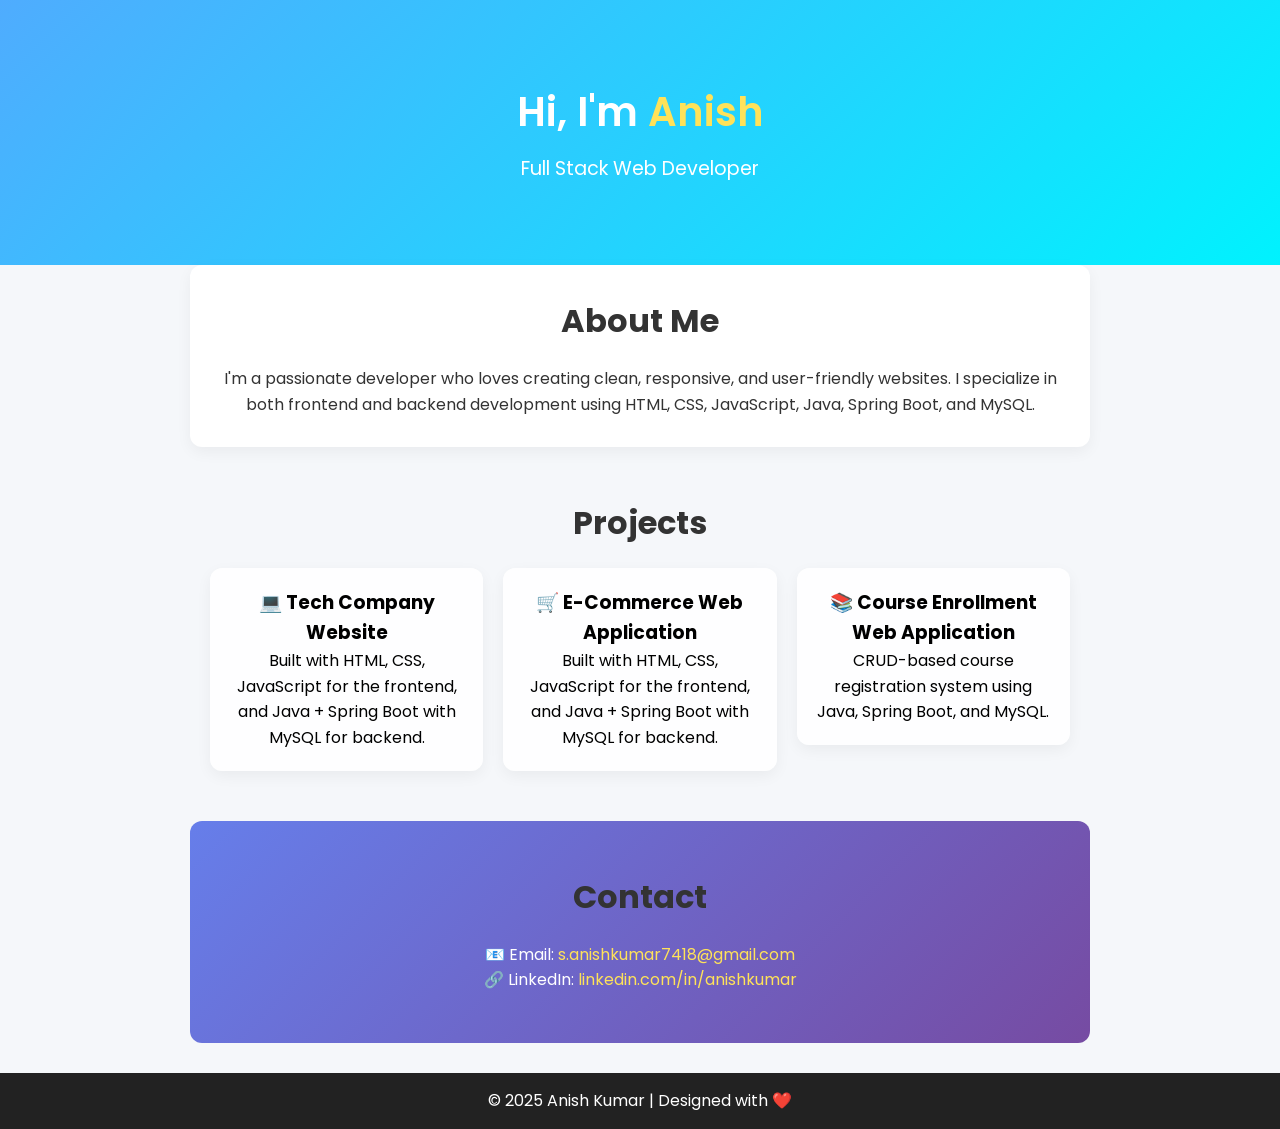
<file: index.html>
<!DOCTYPE html>
<html lang="en">

<head>
  <meta charset="UTF-8" />
  <meta name="viewport" content="width=device-width, initial-scale=1.0" />
  <title>Anish Kumar | Portfolio</title>
  <link rel="stylesheet" href="style.css" />
  <link href="https://fonts.googleapis.com/css2?family=Poppins:wght@400;600&display=swap" rel="stylesheet">
</head>

<body>

  <!-- Header -->
  <header>
    <div class="header-content">
      <h1>Hi, I'm <span>Anish</span></h1>
      <p>Full Stack Web Developer</p>
    </div>


  </header>

  <main>
    <!-- About -->
    <section class="about fade-in">
      <h2>About Me</h2>
      <p>
        I'm a passionate developer who loves creating clean, responsive, and user-friendly websites.
        I specialize in both frontend and backend development using HTML, CSS, JavaScript, Java, Spring Boot, and MySQL.
      </p>
    </section>

    <!-- Projects -->
    <section class="projects fade-in">
      <h2>Projects</h2>
      <div class="projects-grid">


        <a href="https://anishkumar7418-coder.github.io/Fullstack-project/">
          <div class="project-card">
            <h3>💻 Tech Company Website</h3>
            <p>Built with HTML, CSS, JavaScript for the frontend, and Java + Spring Boot with MySQL for backend.</p>
          </div>
        </a>

        <a href="">
          <div class="project-card">
            <h3>🛒 E-Commerce Web Application</h3>
            <p>Built with HTML, CSS, JavaScript for the frontend, and Java + Spring Boot with MySQL for backend.</p>
          </div>
        </a>

        <a href="">
          <div class="project-card">
            <h3>📚 Course Enrollment Web Application</h3>
            <p>CRUD-based course registration system using Java, Spring Boot, and MySQL.</p>
          </div>
        </a>



      </div>
    </section>

    <!-- Contact -->
    <section class="contact fade-in">
      <h2>Contact</h2>
      <p>📧 Email: <a href="https://mail.google.com/mail/?view=cm&fs=1&to=s.anishkumar7418@gmail.com" target="_blank">
          s.anishkumar7418@gmail.com
        </a>

      </p>
      <p>🔗 LinkedIn: <a href="https://www.linkedin.com/in/anish-kumar-s-661487363/"
          target="_blank">linkedin.com/in/anishkumar</a></p>

    </section>
  </main>

  <!-- Footer -->
  <footer>
    <p>&copy; 2025 Anish Kumar | Designed with ❤️</p>
  </footer>

</body>

</html>
</file>
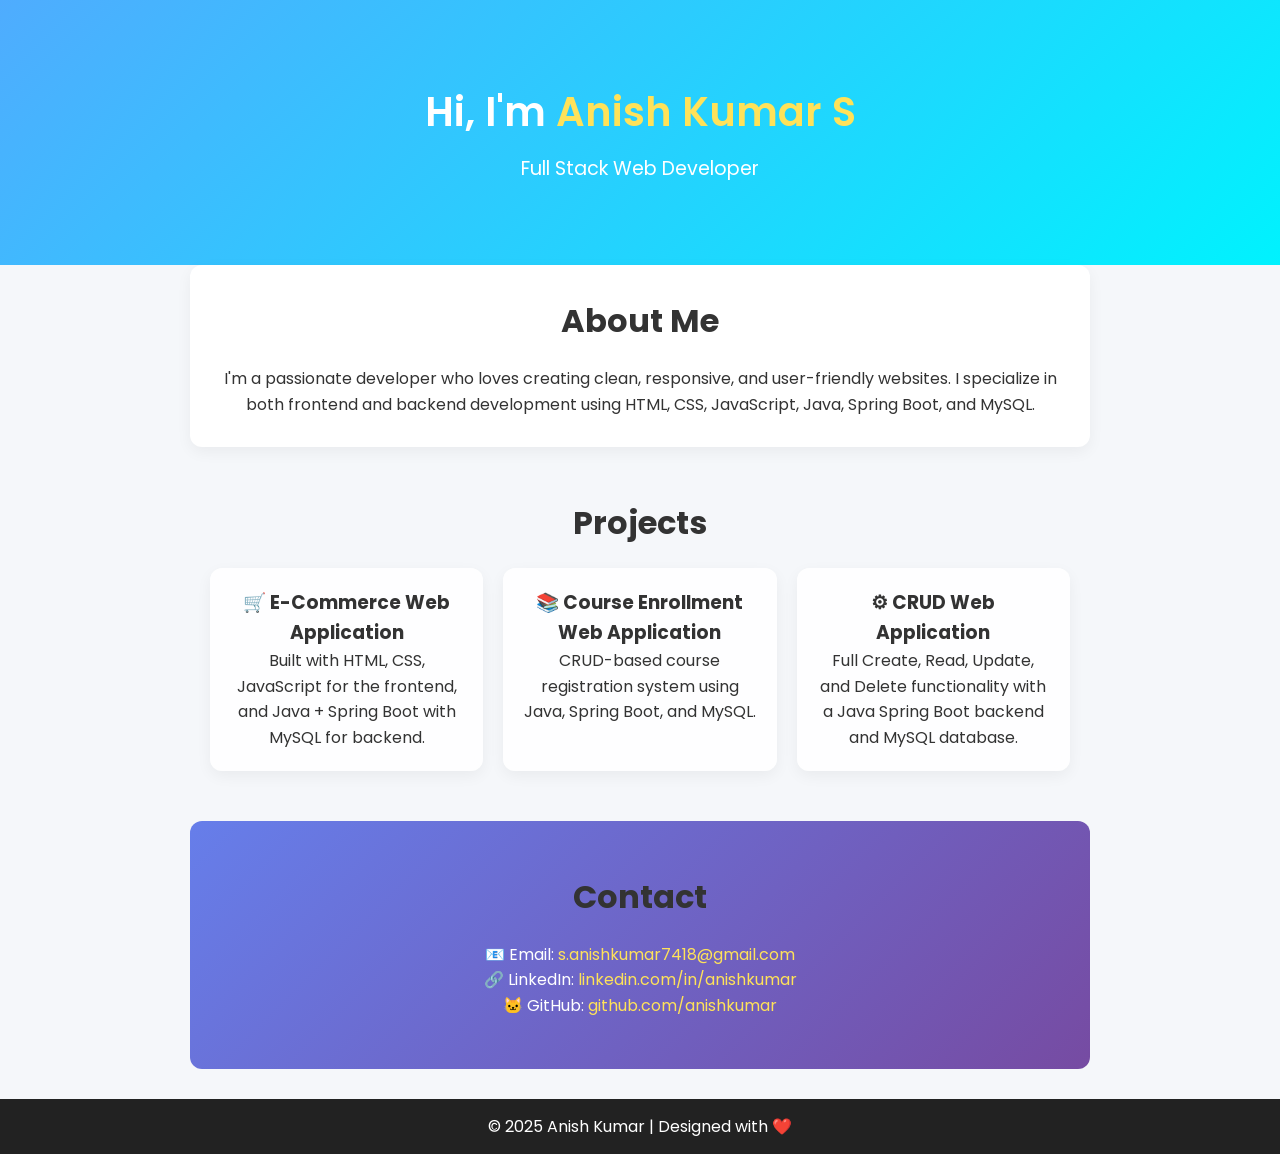
<file: po.html>
<!DOCTYPE html>
<html lang="en">
<head>
  <meta charset="UTF-8" />
  <meta name="viewport" content="width=device-width, initial-scale=1.0"/>
  <title>Anish Kumar | Portfolio</title>
  <link rel="stylesheet" href="po.css" />
  <link href="https://fonts.googleapis.com/css2?family=Poppins:wght@400;600&display=swap" rel="stylesheet">
</head>
<body>

  <!-- Header -->
  <header>
    <div class="header-content">
      <h1>Hi, I'm <span>Anish Kumar S</span></h1>
      <p>Full Stack Web Developer</p>
    </div>
  </header>

  <main>
    <!-- About -->
    <section class="about fade-in">
      <h2>About Me</h2>
      <p>
        I'm a passionate developer who loves creating clean, responsive, and user-friendly websites. 
        I specialize in both frontend and backend development using HTML, CSS, JavaScript, Java, Spring Boot, and MySQL.
      </p>
    </section>

    <!-- Projects -->
    <section class="projects fade-in">
      <h2>Projects</h2>
      <div class="projects-grid">

        <div class="project-card">
          <h3>🛒 E-Commerce Web Application</h3>
          <p>Built with HTML, CSS, JavaScript for the frontend, and Java + Spring Boot with MySQL for backend.</p>
        </div>

        <div class="project-card">
          <h3>📚 Course Enrollment Web Application</h3>
          <p>CRUD-based course registration system using Java, Spring Boot, and MySQL.</p>
        </div>

         <div class="project-card">
      <h3>⚙ CRUD Web Application</h3>
      <p>Full Create, Read, Update, and Delete functionality with a Java Spring Boot backend and MySQL database.</p>
    </div>

      </div>
    </section>

    <!-- Contact -->
    <section class="contact fade-in">
      <h2>Contact</h2>
  <p>📧 Email: <a href="https://mail.google.com/mail/?view=cm&fs=1&to=s.anishkumar7418@gmail.com" target="_blank">
s.anishkumar7418@gmail.com
</a>

</p>
      <p>🔗 LinkedIn: <a href="https://www.linkedin.com/in/anish-kumar-s-661487363/" target="_blank">linkedin.com/in/anishkumar</a></p>
      <p>🐱 GitHub: <a href="#">github.com/anishkumar</a></p>
    </section>
  </main>

  <!-- Footer -->
  <footer>
    <p>&copy; 2025 Anish Kumar | Designed with ❤️</p>
  </footer>

</body>
</html>
</file>
<file: style.css>
/* Reset */
* {
  margin: 0;
  padding: 0;
  box-sizing: border-box;
}

body {
  font-family: "Poppins", sans-serif;
  background: #f5f7fa;
  color: #333;
  line-height: 1.6;
}

body a{
  color: black;
  text-decoration: none;
  
}

/* Header */
header {
  background: linear-gradient(135deg, #4facfe, #00f2fe);
  color: white;
  text-align: center;
  padding: 80px 20px;
}

header h1 {
  font-size: 2.5rem;
  font-weight: 600;
}

header span {
  color: #ffe259;
}

header p {
  font-size: 1.2rem;
  margin-top: 10px;
}

/* Sections */
section {
  padding: 50px 20px;
  max-width: 900px;
  margin: auto;
  text-align: center;
}

h2 {
  font-size: 2rem;
  margin-bottom: 20px;
  color: #333;
}

/* About */
.about {
  background: white;
  padding: 30px;
  border-radius: 12px;
  box-shadow: 0 5px 15px rgba(0,0,0,0.05);
}

/* Projects */
.projects-grid {
  display: grid;
  grid-template-columns: repeat(auto-fit, minmax(260px, 1fr));
  gap: 20px;
  margin-top: 20px;
}

.project-card {
  background: rgba(255,255,255,0.85);
  border-radius: 12px;
  padding: 20px;
  backdrop-filter: blur(8px);
  box-shadow: 0 5px 15px rgba(0,0,0,0.05);
  transition: transform 0.3s ease, box-shadow 0.3s ease;
}

.project-card:hover {
  transform: translateY(-5px);
  box-shadow: 0 8px 20px rgba(0,0,0,0.15);
}

/* Contact */
.contact {
  background: linear-gradient(135deg, #667eea, #764ba2);
  color: white;
  border-radius: 12px;
}

.contact a {
  color: #ffe259;
  text-decoration: none;
}

.contact a:hover {
  text-decoration: underline;
}

/* Footer */
footer {
  text-align: center;
  background: #222;
  color: white;
  padding: 15px;
  margin-top: 30px;
}

/* Animations */
.fade-in {
  opacity: 0;
  transform: translateY(20px);
  animation: fadeUp 1s forwards;
}

@keyframes fadeUp {
  to {
    opacity: 1;
    transform: translateY(0);
  }
}
</file>
<file: po.css>
/* Reset */
* {
  margin: 0;
  padding: 0;
  box-sizing: border-box;
}

body {
  font-family: "Poppins", sans-serif;
  background: #f5f7fa;
  color: #333;
  line-height: 1.6;
}

/* Header */
header {
  background: linear-gradient(135deg, #4facfe, #00f2fe);
  color: white;
  text-align: center;
  padding: 80px 20px;
}

header h1 {
  font-size: 2.5rem;
  font-weight: 600;
}

header span {
  color: #ffe259;
}

header p {
  font-size: 1.2rem;
  margin-top: 10px;
}

/* Sections */
section {
  padding: 50px 20px;
  max-width: 900px;
  margin: auto;
  text-align: center;
}

h2 {
  font-size: 2rem;
  margin-bottom: 20px;
  color: #333;
}

/* About */
.about {
  background: white;
  padding: 30px;
  border-radius: 12px;
  box-shadow: 0 5px 15px rgba(0,0,0,0.05);
}

/* Projects */
.projects-grid {
  display: grid;
  grid-template-columns: repeat(auto-fit, minmax(260px, 1fr));
  gap: 20px;
  margin-top: 20px;
}

.project-card {
  background: rgba(255,255,255,0.85);
  border-radius: 12px;
  padding: 20px;
  backdrop-filter: blur(8px);
  box-shadow: 0 5px 15px rgba(0,0,0,0.05);
  transition: transform 0.3s ease, box-shadow 0.3s ease;
}

.project-card:hover {
  transform: translateY(-5px);
  box-shadow: 0 8px 20px rgba(0,0,0,0.15);
}

/* Contact */
.contact {
  background: linear-gradient(135deg, #667eea, #764ba2);
  color: white;
  border-radius: 12px;
}

.contact a {
  color: #ffe259;
  text-decoration: none;
}

.contact a:hover {
  text-decoration: underline;
}

/* Footer */
footer {
  text-align: center;
  background: #222;
  color: white;
  padding: 15px;
  margin-top: 30px;
}

/* Animations */
.fade-in {
  opacity: 0;
  transform: translateY(20px);
  animation: fadeUp 1s forwards;
}

@keyframes fadeUp {
  to {
    opacity: 1;
    transform: translateY(0);
  }
}
</file>
